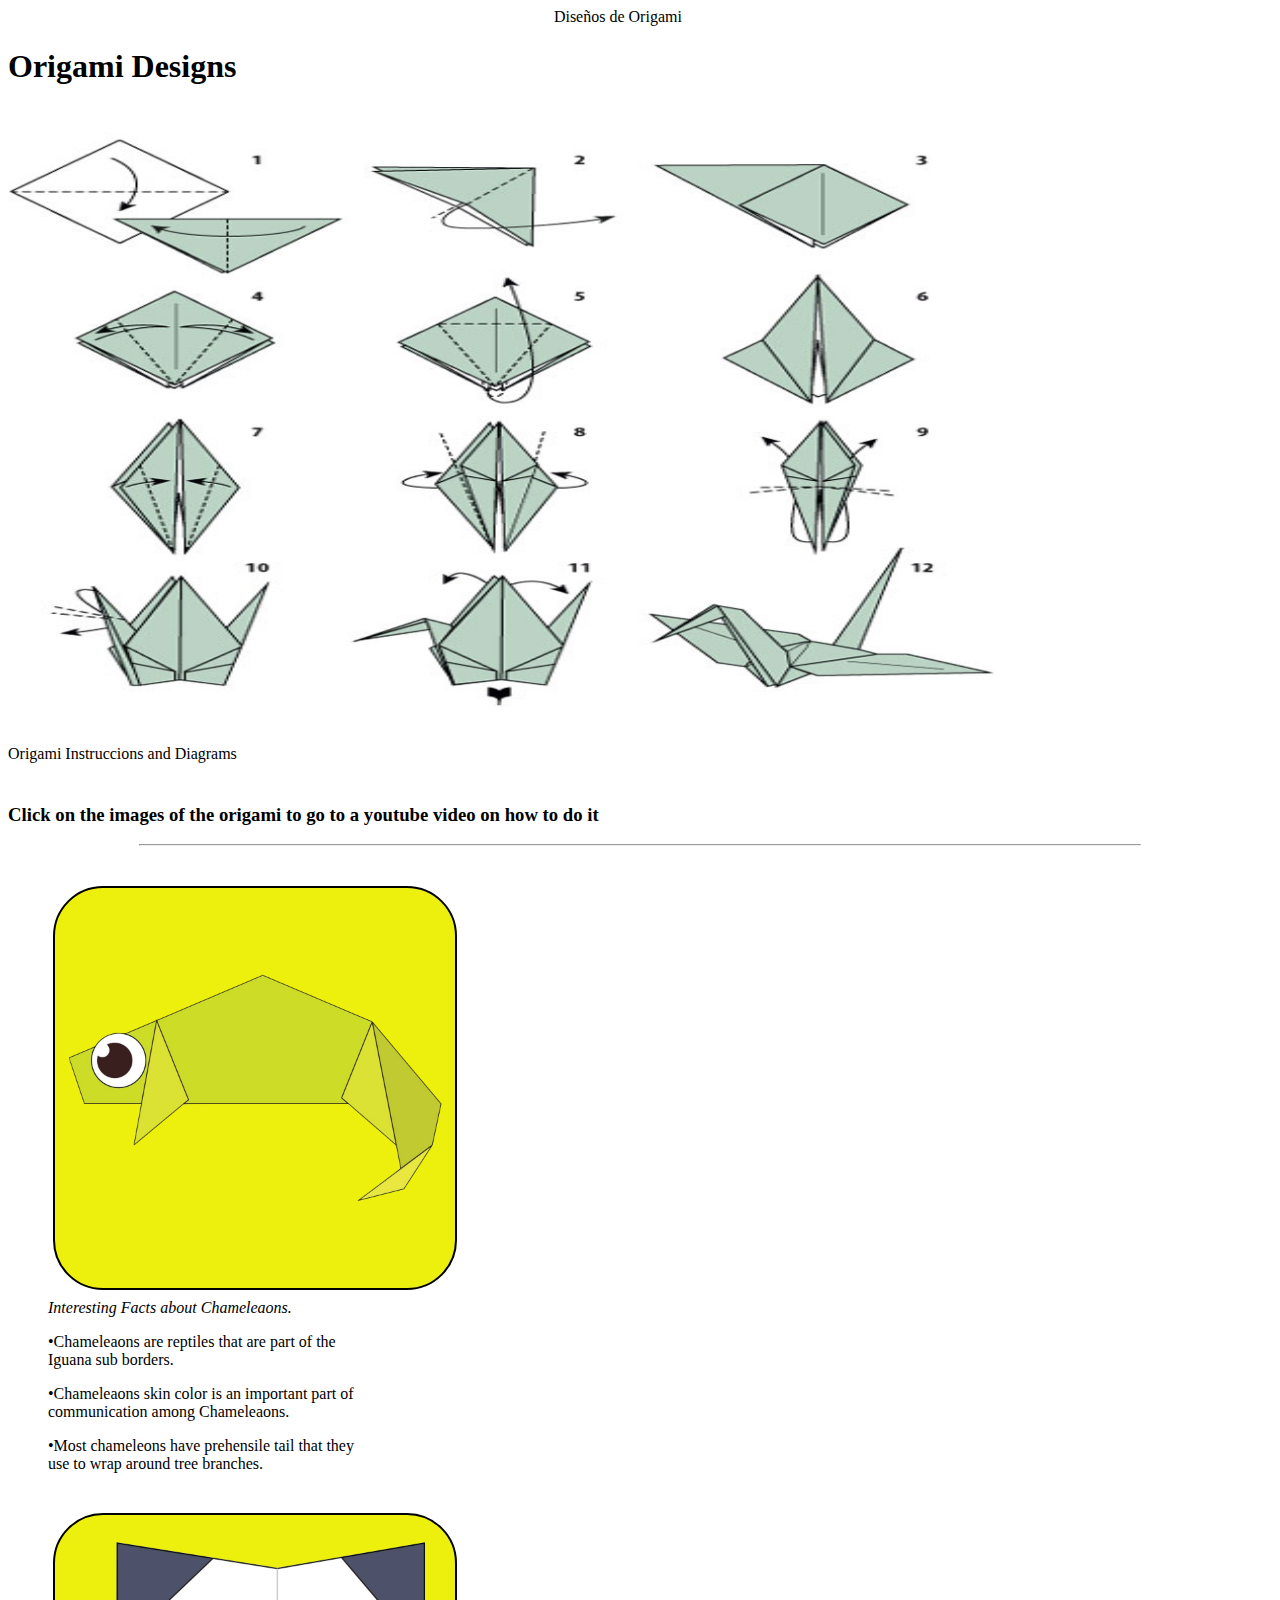
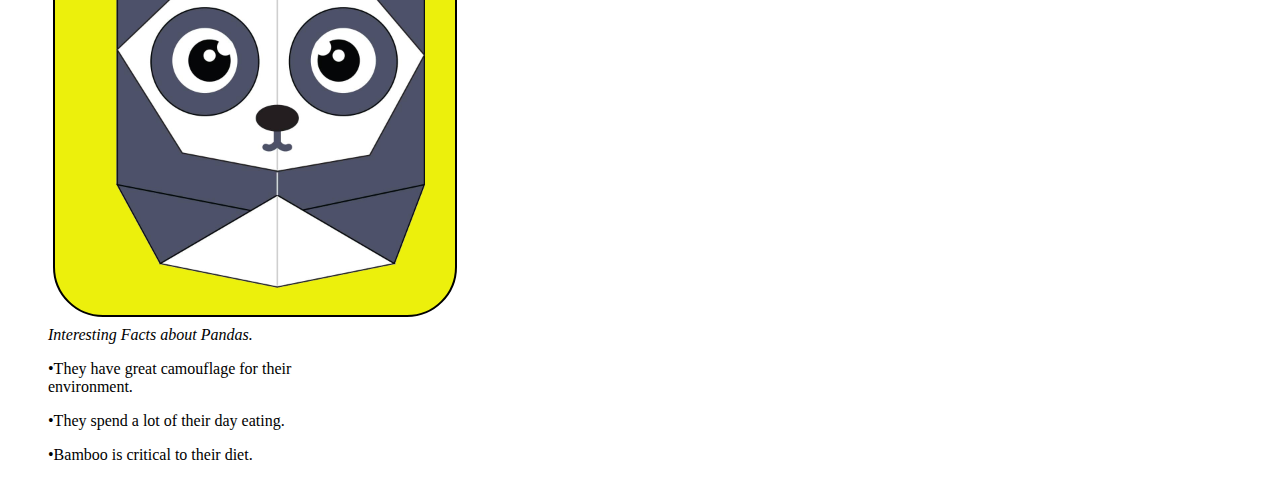
<file: index.html>
<!DOCTYPE html>
<html>
    <head>
        <title>
            Origami Designs
        </title>
        <link rel="stylesheet" href="style.css">
       <style> </style>
    </head>
    <body>
        <div class="header">
            <div class="menu">
                <div> <a href = "#">☰</a></div>
                <div> Diseños de Origami</div>
                <div><a href ="about.html">About us</a></div>
            </div>

            <h1>
                Origami Designs
            </h1>
            <a href="https://github.com/TMRXxghostxX">
                About us
            </a>
            <a href="https://github.com/TMRXxghostxX?tab=repositories">
                Follow us
            </a>
            <div class ="bodying">
                <img src="main2.jpg" height="600px" width="80%">
                <p>
                    Origami Instruccions and Diagrams
                </p>
                <h3><br>
                    Click on the images of the origami to go to a youtube video on how to do it
                </h3>
            <hr width="1000px">
        </div>
        
    <div class="grid">
        <div class="origami">
            <a href="https://www.youtube.com/watch?v=d2V4BgM_5JU">
                <img src = "chameleon.png" width = 400 height = 400>
            </a>
            <i style='
              display: flex;'>
            Interesting Facts about Chameleaons.
            </i>
            <p>
                •Chameleaons are reptiles that are part of the Iguana sub borders.
            </p>
            <p>
                •Chameleaons skin color is an important part of communication among Chameleaons.
            </p>
            <p>
                •Most chameleons have prehensile tail that they use to wrap around tree branches.
            </p>
        </div>
        </div>
        <div class="grid">
        <div class="origami">
            <a href="https://www.youtube.com/watch?v=TxpTZsrivyk">
                <img src = "panda.png" width = 400 height = 400>
            </a>
            <i style='
              display: flex;'>
            Interesting Facts about Pandas.
            </i>
            <p>
                •They have great camouflage for their environment.
            </p>
            <p>
                •They spend a lot of their day eating.
            </p>
            <p>
                •Bamboo is critical to their diet.
            </p>
        </div>
        </div>
        </div>
    </body>
</html>
</file>
<file: style.css>
.menu{
    display:flex;
    justify-content:space-between;
}

.bodyimg{
    position:relative;
}

.bodyimg p{
    color: rgb(0, 0, 0);
    font-size: 55px;
    position:absolute;
    top:10%;
    left:50%;
    transform:translate(-50%,-50%);
}

.grid img{
    border: 2px solid black;
    border-radius: 50px;
    margin: 5px 5px;
    background-color: rgb(236, 240, 12);
}

.origami {
    border-radius: 20px;

    src:url('https://fonts.googleapis.com/css2?family=Comforter&display=swap');
    width:310px;
    font-family: Comforter;
    margin-left: 40px;
    margin-top: 35px;
}

.origami:hover img{
    background-color: rgb(42, 28, 231);
    transform: scale(1.2);
}

a:link{
    color:white;
}
a:visited{
    color:rgb(255, 0, 0);
}
a{
    text-decoration: none;
}
</file>
